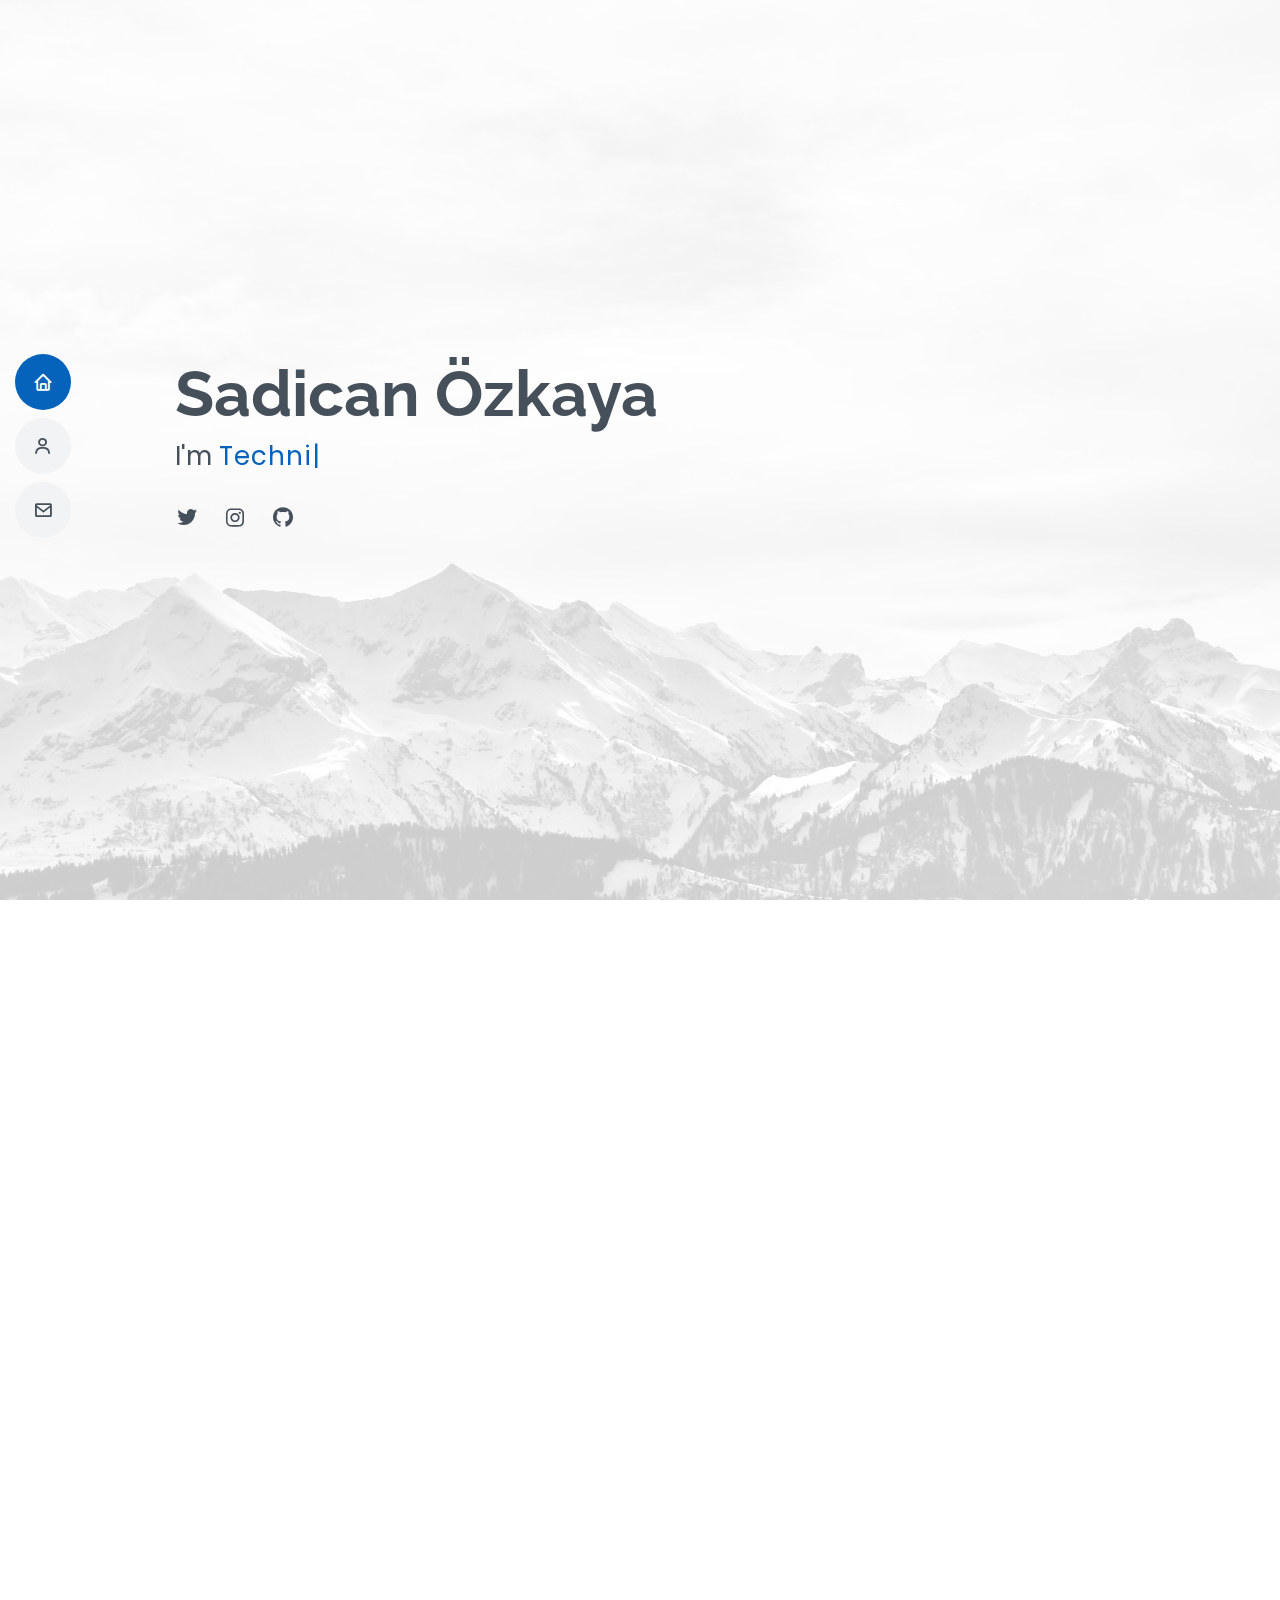
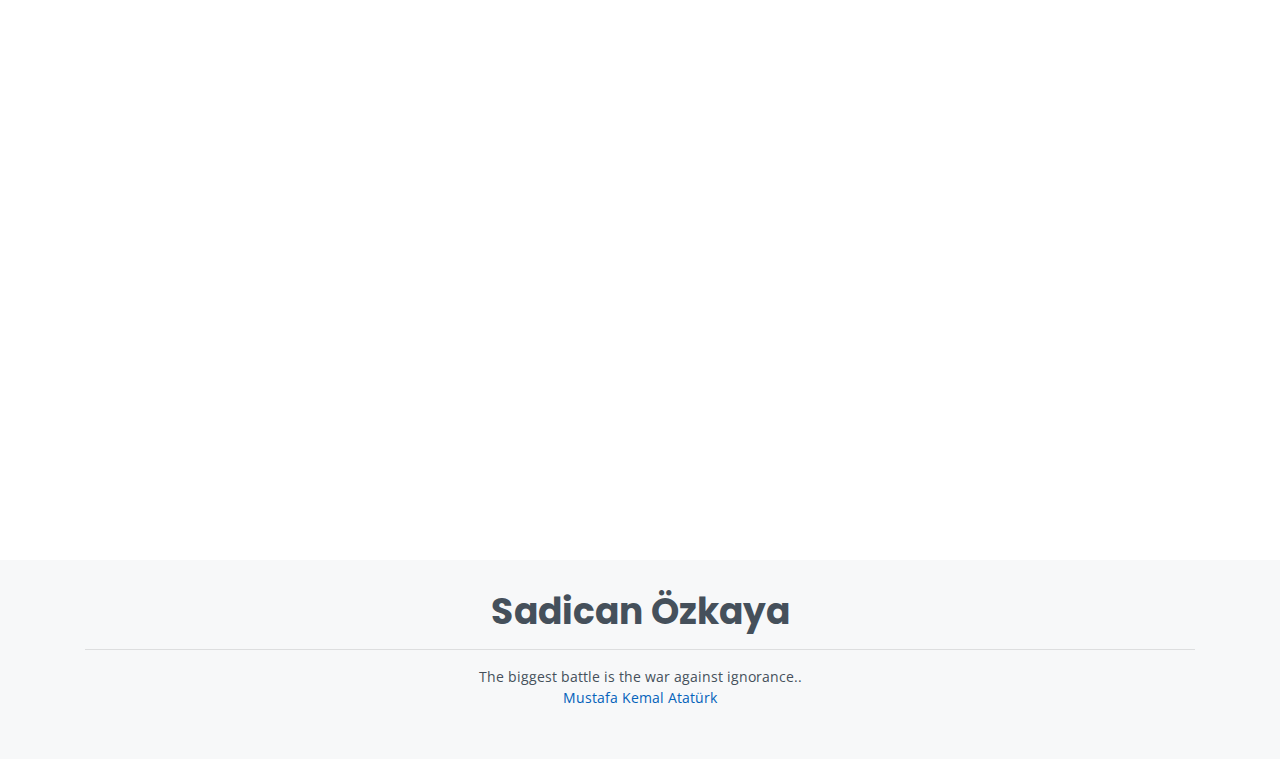
<file: httpdocs/index.html>
<!DOCTYPE html>
<html lang="en">



<head>
  <meta charset="utf-8">
  <meta content="width=device-width, initial-scale=1.0" name="viewport">
	<iconify-icon icon="mdi:money" style="color: #412;"></iconify-icon>

  <title>Sadican Özkaya - Technical Specialist</title>
  <meta content="Sadican Özkaya" name="descriptison">
  <meta content="Sadican Özkaya , Sadican Ozkaya , Sado , FivemTurk Sado" name="keywords">

  <!-- FAVICONLAR -->
  <link href="https://www.flaticon.com/svg/static/icons/svg/3578/3578778.svg" rel="icon">
  <link href="https://www.flaticon.com/svg/static/icons/svg/3578/3578778.svg" rel="apple-touch-icon">

  <!-- GOOGLE FONTLARI -->
  <link href="https://fonts.googleapis.com/css?family=Open+Sans:300,300i,400,400i,600,600i,700,700i|Raleway:300,300i,400,400i,500,500i,600,600i,700,700i|Poppins:300,300i,400,400i,500,500i,600,600i,700,700i" rel="stylesheet">

  <!-- VENDOR CSS DOSYALARI -->
  <link href="assets/vendor/bootstrap/css/bootstrap.min.css" rel="stylesheet">
  <link href="assets/vendor/icofont/icofont.min.css" rel="stylesheet">
  <link href="assets/vendor/boxicons/css/boxicons.min.css" rel="stylesheet">
  <link href="assets/vendor/venobox/venobox.css" rel="stylesheet">
  <link href="assets/vendor/owl.carousel/assets/owl.carousel.min.css" rel="stylesheet">
  <link href="assets/vendor/aos/aos.css" rel="stylesheet">

  <!-- CSS DOSYALARI -->
  <link href="assets/css/style.css" rel="stylesheet">
</head>

<body>

  <!-- ======= MOBIL NAV BUTONU ======= -->
  <button type="button" class="mobile-nav-toggle d-xl-none"><i class="icofont-navigation-menu"></i></button>

  <!-- ======= Header ======= -->
  <header id="header" class="d-flex flex-column justify-content-center">

    <nav class="nav-menu">
		
      <ul>
        <li class="active"><a href="#hero"><i class="bx bx-home"></i> <span>Home</span></a></li>
        <li><a href="#about"><i class="bx bx-user"></i> <span>About</span></a></li>
		 <!-- <li><a href="https://sadicanozkaya.com.tr/pay.html"><i class='bx bxs-bank'></i> <span>Banks</span></a></li> -->
        <li><a href="#contact"><i class="bx bx-envelope"></i> <span>Contact</span></a></li>
		  
      </ul>
    </nav><!-- .nav-menu -->

  </header><!-- End Header -->

  <!-- ======= Hero Section ======= -->
  <section id="hero" class="d-flex flex-column justify-content-center">
    <div class="container" data-aos="zoom-in" data-aos-delay="100">
      <h1>Sadican Özkaya</h1>
      <p>I'm <span class="typed" data-typed-items="Technical Specialist, FivemTurk.com Manager"></span></p>
      <div class="social-links">
		<a href="https://twitter.com/sadobasiyor" class="twitter"><i class="bx bxl-twitter"></i></a>
        <a href="https://instagram.com/ssadican" class="instagram"><i class="bx bxl-instagram"></i></a>
		  <!-- <a href="https://api.whatsapp.com/send/?phone= &amp;text&amp;app_absent=0" class="whatsapp"><i class="bx bxl-whatsapp"></i></a>-->
        <a href="https://github.com/sadicode" class="github"><i class="bx bxl-github"></i></a>
     
       
       
      </div>
    </div>
  </section><!-- End Hero -->

  <main id="main">

    <!-- ======= About Section ======= -->
    <section id="about" class="about">
      <div class="container" data-aos="fade-up">

        <div class="section-title">
          <h2>About</h2>
          <p>I'm Sadican Özkaya , I was interested in technology, computer and cyber environment since I was a child. I am currently working as technical Specialist and customer service at DataFex company.<br> <br> I am the Administrator of all Turk Forums</p>
			  <br>
			  <br>
			  <br>
			
			
						<h9>As Datafex, we provide highly protected servers and hosting services</h9>
			  <br>
					<h10>Server and data center solutions</h10>

          <br>
				  <br>
				  <br>
				  <br>
				  <br>
				  <br>
				
          
          <h3>Our forum addresses</h3>
			
		
			<p><a href="https://fivemturk.com" target="_blank"> FivemTurk.com </a> </p>
          <p><a href="https://redmturk.com" target="_blank"> RedmTurk.com </a> </p>
			<p><a href="https://6mturk.com" target="_blank"> 6mTurk.com (the project coming soon) </a> </p>
			<p><a href="https://mtasampturk.com" target="_blank"> MtaSampTurk.com (the project was closed) </a> </p>
         
      
        </div>

        <div class="row">
          <div class="col-lg-4">
            <img src="assets/img/profile-img.jpg" class="img-fluid" alt="">
          </div>
          <div class="col-lg-8 pt-4 pt-lg-0 content">
            <h3>Technical Specialist &amp; Customer Services</h3>

            
            <div class="row">
              <div class="col-lg-6">
                <ul>
                  <li><i class="icofont-rounded-right"></i> <strong>Website :</strong> <a href="https://datafex.com.tr" target="_blank"> datafex.com.tr </a></li>
                  <li><i class="icofont-rounded-right"></i> <strong>Phone :</strong> 0850 840 12 30</li>
                 <!-- <li><i class="icofont-rounded-right"></i> <strong>Country :</strong> TR </li> -->
                </ul>
              </div>
              <div class="col-lg-6">
                <ul>
                  <li><i class="icofont-rounded-right"></i> <strong>Instagram :</strong><a href="https://www.instagram.com/datafex/" target="_blank"> @datafex </a> </li>
                  <li><i class="icofont-rounded-right"></i> <strong>Email :</strong><a href="mailto:sadi@datafex.com.tr "> sadi@datafex.com.tr</a></li>
                 <!-- <li><i class="icofont-rounded-right"></i> <strong>Office :</strong> Home Office</li>-->
                </ul>
              </div>
            </div>
          </div>
        </div>

      </div>
    </section><!-- End About Section -->

    <!-- ======= Facts Section ======= -->
      <!--<section id="facts" class="facts"> End Facts Section -->
      <!--<div class="container" data-aos="fade-up">

        <div class="section-title">
          <h2>Facts</h2>
          <p>What matters to me is how satisfied my customer is with me. I always try to provide the best service. The list below is the services i have done so far.</p>
        </div>

        <div class="row">

          <div class="col-lg-3 col-md-6">
            <div class="count-box">
              <i class="icofont-simple-smile"></i>
              <span data-toggle="counter-up">528</span>
              <p>Happy Customers</p>
            </div>
          </div>

          <div class="col-lg-3 col-md-6 mt-5 mt-md-0">
            <div class="count-box">
              <i class="icofont-bars"></i>
              <span data-toggle="counter-up">1147</span>
              <p>Completed Service</p>
            </div>
          </div>

          <div class="col-lg-3 col-md-6 mt-5 mt-lg-0">
            <div class="count-box">
              <i class="icofont-clock-time"></i>
              <span data-toggle="counter-up">2450</span>
              <p>Hours Of Support</p>
            </div>
          </div>

          <div class="col-lg-3 col-md-6 mt-5 mt-lg-0">
            <div class="count-box">
              <i class="icofont-web"></i>
              <span data-toggle="counter-up">23</span>
              <p>Created Website</p>
            </div>
          </div>

        </div>

      </div>
    </section> End Facts Section -->

    
  

    <!-- ======= Portfolio Section
    <section id="portfolio" class="portfolio section-bg">
      <div class="container" data-aos="fade-up">

        <div class="section-title">
          <h2>Portfolio</h2>
          <p>I had a great interest in the digital world since my childhood. Ever since I accessed the Internet, I have always tried to improve myself in this great world and have turned this experience into a business to benefit people.</p>
        </div>

        <div class="row">
          <div class="col-lg-12 d-flex justify-content-center" data-aos="fade-up" data-aos-delay="100">
            <ul id="portfolio-flters">

            </ul>
          </div>
        </div>

        <div class="row portfolio-container" data-aos="fade-up" data-aos-delay="200">

          <div class="col-lg-4 col-md-6 portfolio-item filter-app">
            <div class="portfolio-wrap">
              <img src="assets/img/portfolio/portfolio-1.jpg" class="img-fluid" alt="">
              <div class="portfolio-info">
                <h4>Instagram</h4>
        
                <div class="portfolio-links">
                  <a href="assets/img/portfolio/portfolio-1.jpg" data-gall="portfolioGallery" class="venobox" title="App 1"><i class="bx bx-plus"></i></a>
                  <a href="portfolio-details.html" data-gall="portfolioDetailsGallery" data-vbtype="iframe" class="venobox" title="Portfolio Details"><i class="bx bx-link"></i></a>
                </div>
              </div>
            </div>
          </div>


          <div class="col-lg-4 col-md-6 portfolio-item filter-app">
            <div class="portfolio-wrap">
              <img src="assets/img/portfolio/portfolio-1.jpg" class="img-fluid" alt="">
              <div class="portfolio-info">
                <h4>Instagram</h4>
   
                <div class="portfolio-links">
                  <a href="assets/img/portfolio/portfolio-1.jpg" data-gall="portfolioGallery" class="venobox" title="App 2"><i class="bx bx-plus"></i></a>
                  <a href="portfolio-details.html" data-gall="portfolioDetailsGallery" data-vbtype="iframe" class="venobox" title="Portfolio Details"><i class="bx bx-link"></i></a>
                </div>
              </div>
            </div>
          </div>

          <div class="col-lg-4 col-md-6 portfolio-item filter-card">
            <div class="portfolio-wrap">
              <img src="assets/img/portfolio/portfolio-1.jpg" class="img-fluid" alt="">
              <div class="portfolio-info">
                <h4>Instagram</h4>
      
                <div class="portfolio-links">
                  <a href="assets/img/portfolio/portfolio-1.jpg" data-gall="portfolioGallery" class="venobox" title="Card 2"><i class="bx bx-plus"></i></a>
                  <a href="portfolio-details.html" data-gall="portfolioDetailsGallery" data-vbtype="iframe" class="venobox" title="Portfolio Details"><i class="bx bx-link"></i></a>
                </div>
              </div>
            </div>
          </div>

      </div>
    </section>======= -->

   

    <!-- ======= Testimonials Section
    <section id="testimonials" class="testimonials section-bg">
      <div class="container" data-aos="fade-up">

        <div class="section-title">
          <h2>Testimonials</h2>
        </div>

        <div class="owl-carousel testimonials-carousel" data-aos="zoom-in" data-aos-delay="100">

          <div class="testimonial-item">
            <img src="assets/img/testimonials/testimonials-1.jpg" class="testimonial-img" alt="">
            <h3>Rupert Gregory</h3>
            <h4>Photographer</h4>
            <p>
              <i class="bx bxs-quote-alt-left quote-icon-left"></i>
              It recovered my stolen Instagram account in eight hours, which is amazing !
              <i class="bx bxs-quote-alt-right quote-icon-right"></i>
            </p>
          </div>

          <div class="testimonial-item">
            <img src="assets/img/testimonials/testimonials-2.jpg" class="testimonial-img" alt="">
            <h3>Sara Watson</h3>
            <h4>Amazon Seller</h4>
            <p>
              <i class="bx bxs-quote-alt-left quote-icon-left"></i>
              We needed own website to sell our products outside of Amazon. Thank you for providing this service.
              <i class="bx bxs-quote-alt-right quote-icon-right"></i>
            </p>
          </div>

          <div class="testimonial-item">
            <img src="assets/img/testimonials/testimonials-3.jpg" class="testimonial-img" alt="">
            <h3>Zoe Williams</h3>
            <h4>Store Owner</h4>
            <p>
              <i class="bx bxs-quote-alt-left quote-icon-left"></i>
              Due to some mistakes, we were unable to post ads on Instagram and this was affecting our business badly. Berkan solved this problem within minutes.
              <i class="bx bxs-quote-alt-right quote-icon-right"></i>
            </p>
          </div>

          <div class="testimonial-item">
            <img src="assets/img/testimonials/testimonials-4.jpg" class="testimonial-img" alt="">
            <h3>Matt Brandon</h3>
            <h4>Freelancer</h4>
            <p>
              <i class="bx bxs-quote-alt-left quote-icon-left"></i>
              He reactivated my closed Instagram account within minutes and I couldn't believe my eyes.
              <i class="bx bxs-quote-alt-right quote-icon-right"></i>
            </p>
          </div>

          <div class="testimonial-item">
            <img src="assets/img/testimonials/testimonials-5.jpg" class="testimonial-img" alt="">
            <h3>John Larson</h3>
            <h4>Entrepreneur</h4>
            <p>
              <i class="bx bxs-quote-alt-left quote-icon-left"></i>
              He remove the defamation youtube video about me within hours.
              <i class="bx bxs-quote-alt-right quote-icon-right"></i>
            </p>
          </div>

        </div>

      </div>
    </section>======= -->

    <!-- ======= Contact Section ======= -->
    <section id="contact" class="contact">
      <div class="container" data-aos="fade-up">

        <div class="section-title">
          <h2>Contact</h2>
			<h7>Contact me if you need our services</h7>
			<p><br>

			
			

        </div>

      

              <div class="email">
                <i class="icofont-envelope"></i>
                <h4>Email</h4>
               <a href="mailto:sadobusinezz@gmail.com "> sadobusinezz@gmail.com</a>
              </div>

          

            </div>

          </div>

          <div class="col-lg-8 mt-5 mt-lg-0">
            <!-- <form action="forms/contact2.php" method="post" role="form" class="php-email-form"> 
          <form role="form" class="php-email-form">
              <div class="form-row">
                <div class="col-md-6 form-group">
                  <input type="text" name="name" class="form-control" id="name" placeholder="Your Name" data-rule="minlen:4" data-msg="Please enter at least 4 chars" />
                  <div class="validate"></div>
                </div>
                <div class="col-md-6 form-group">
                  <input type="email" class="form-control" name="email" id="email" placeholder="Your Email" data-rule="email" data-msg="Please enter a valid email" />
                  <div class="validate"></div>
                </div>
              </div>
              <div class="form-group">
                <input type="text" class="form-control" name="subject" id="subject" placeholder="Subject" data-rule="minlen:4" data-msg="Please enter at least 8 chars of subject" />
                <div class="validate"></div>
              </div>
              <div class="form-group">
                <textarea class="form-control" name="message" rows="5" data-rule="required" data-msg="Please write something for us" placeholder="Message"></textarea>
                <div class="validate"></div>
              </div>
              <div class="mb-3">
                <div class="loading">Loading</div>
                <div class="error-message"></div>
                <div class="sent-message">Your message has been sent. Thank you!</div>
              </div>
              <div class="text-center"><button type="submit">Send Message</button></div>
            </form>

          </div>

        </div>

      </div>
    </section><!-- End Contact Section -->

  </main><!-- End #main -->

  <!-- ======= Footer ======= -->
  <footer id="footer">
    <div class="container">
      <h3>Sadican Özkaya</h3>
      <hr>
      <h8>The biggest battle is the war against ignorance..<br><a href="https://en.wikipedia.org/wiki/Mustafa_Kemal_Atatürk"> Mustafa Kemal Atatürk</a></h8><br><br>
 
      </div>

      </div>
    </div>
  </footer>
  <!-- End Footer -->

  <a href="#" class="back-to-top"><i class="bx bx-up-arrow-alt"></i></a>
  <div id="preloader"></div>

  <!-- BENDOR JAVASCRIPT DOSYALARI-->
  <script src="assets/vendor/jquery/jquery.min.js"></script>
  <script src="assets/vendor/bootstrap/js/bootstrap.bundle.min.js"></script>
  <script src="assets/vendor/jquery.easing/jquery.easing.min.js"></script>
  <script src="assets/vendor/php-email-form/validate.js"></script>
  <script src="assets/vendor/waypoints/jquery.waypoints.min.js"></script>
  <script src="assets/vendor/counterup/counterup.min.js"></script>
  <script src="assets/vendor/isotope-layout/isotope.pkgd.min.js"></script>
  <script src="assets/vendor/venobox/venobox.min.js"></script>
  <script src="assets/vendor/owl.carousel/owl.carousel.min.js"></script>
  <script src="assets/vendor/typed.js/typed.min.js"></script>
  <script src="assets/vendor/aos/aos.js"></script>

  <!-- TEMPLATE JAVASCRIPT DOSYALARI -->
  <script src="assets/js/main.js"></script>

</body>


<!-- Mirrored from berkan.com/ by HTTrack Website Copier/3.x [XR&CO'2014], Tue, 29 Dec 2020 08:33:09 GMT -->
</html>
</file>
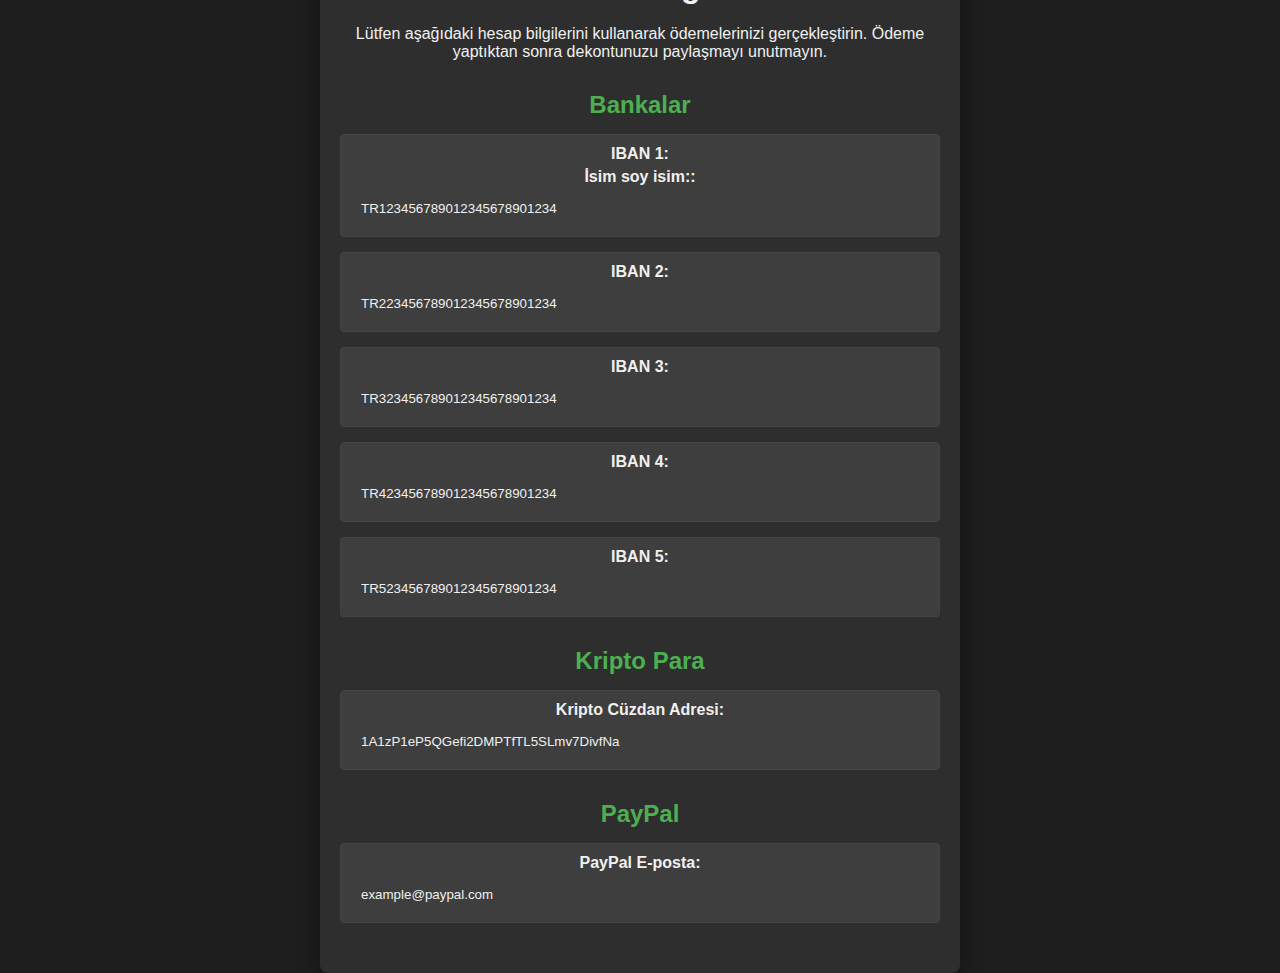
<file: httpdocs/odeme.html>
<!DOCTYPE html>
<html lang="tr">
<head>
    <meta charset="UTF-8">
    <meta name="viewport" content="width=device-width, initial-scale=1.0">
    <title>Ödeme Bilgileri</title>
    <link rel="stylesheet" href="odeme.css">
</head>
<body>
    <div class="container">
        <h1>Ödeme Bilgileri</h1>
        <div class="general-info">
            <p>Lütfen aşağıdaki hesap bilgilerini kullanarak ödemelerinizi gerçekleştirin. Ödeme yaptıktan sonra dekontunuzu paylaşmayı unutmayın.</p>
        </div>
        
        <div class="bank-section">
            <h2>Bankalar</h2>
            <div class="info-box" onclick="copyToClipboard('iban1')">
                <label for="iban1">IBAN 1:</label>
				<label for="iban1">İsim soy isim::</label>
                <input type="text" id="iban1" value="TR123456789012345678901234" readonly>
                <div class="tooltip" id="tooltip-iban1">Kopyalandı!</div>
            </div>
            <div class="info-box" onclick="copyToClipboard('iban2')">
                <label for="iban2">IBAN 2:</label>
                <input type="text" id="iban2" value="TR223456789012345678901234" readonly>
                <div class="tooltip" id="tooltip-iban2">Kopyalandı!</div>
            </div>
            <div class="info-box" onclick="copyToClipboard('iban3')">
                <label for="iban3">IBAN 3:</label>
                <input type="text" id="iban3" value="TR323456789012345678901234" readonly>
                <div class="tooltip" id="tooltip-iban3">Kopyalandı!</div>
            </div>
            <div class="info-box" onclick="copyToClipboard('iban4')">
                <label for="iban4">IBAN 4:</label>
                <input type="text" id="iban4" value="TR423456789012345678901234" readonly>
                <div class="tooltip" id="tooltip-iban4">Kopyalandı!</div>
            </div>
            <div class="info-box" onclick="copyToClipboard('iban5')">
                <label for="iban5">IBAN 5:</label>
                <input type="text" id="iban5" value="TR523456789012345678901234" readonly>
                <div class="tooltip" id="tooltip-iban5">Kopyalandı!</div>
            </div>
        </div>

        <div class="crypto-section">
            <h2>Kripto Para</h2>
            <div class="info-box" onclick="copyToClipboard('crypto')">
                <label for="crypto">Kripto Cüzdan Adresi:</label>
                <input type="text" id="crypto" value="1A1zP1eP5QGefi2DMPTfTL5SLmv7DivfNa" readonly>
                <div class="tooltip" id="tooltip-crypto">Kopyalandı!</div>
            </div>
        </div>

        <div class="paypal-section">
            <h2>PayPal</h2>
            <div class="info-box" onclick="copyToClipboard('paypal')">
                <label for="paypal">PayPal E-posta:</label>
                <input type="text" id="paypal" value="example@paypal.com" readonly>
                <div class="tooltip" id="tooltip-paypal">Kopyalandı!</div>
            </div>
        </div>
    </div>

    <script>
        function copyToClipboard(elementId) {
            var copyText = document.getElementById(elementId);
            copyText.select();
            copyText.setSelectionRange(0, 99999); /* Mobil cihazlar için */
            document.execCommand("copy");

            var tooltip = document.getElementById('tooltip-' + elementId);
            tooltip.style.visibility = 'visible';
            setTimeout(function() {
                tooltip.style.visibility = 'hidden';
            }, 2000);
        }
    </script>
</body>
</html>
</file>
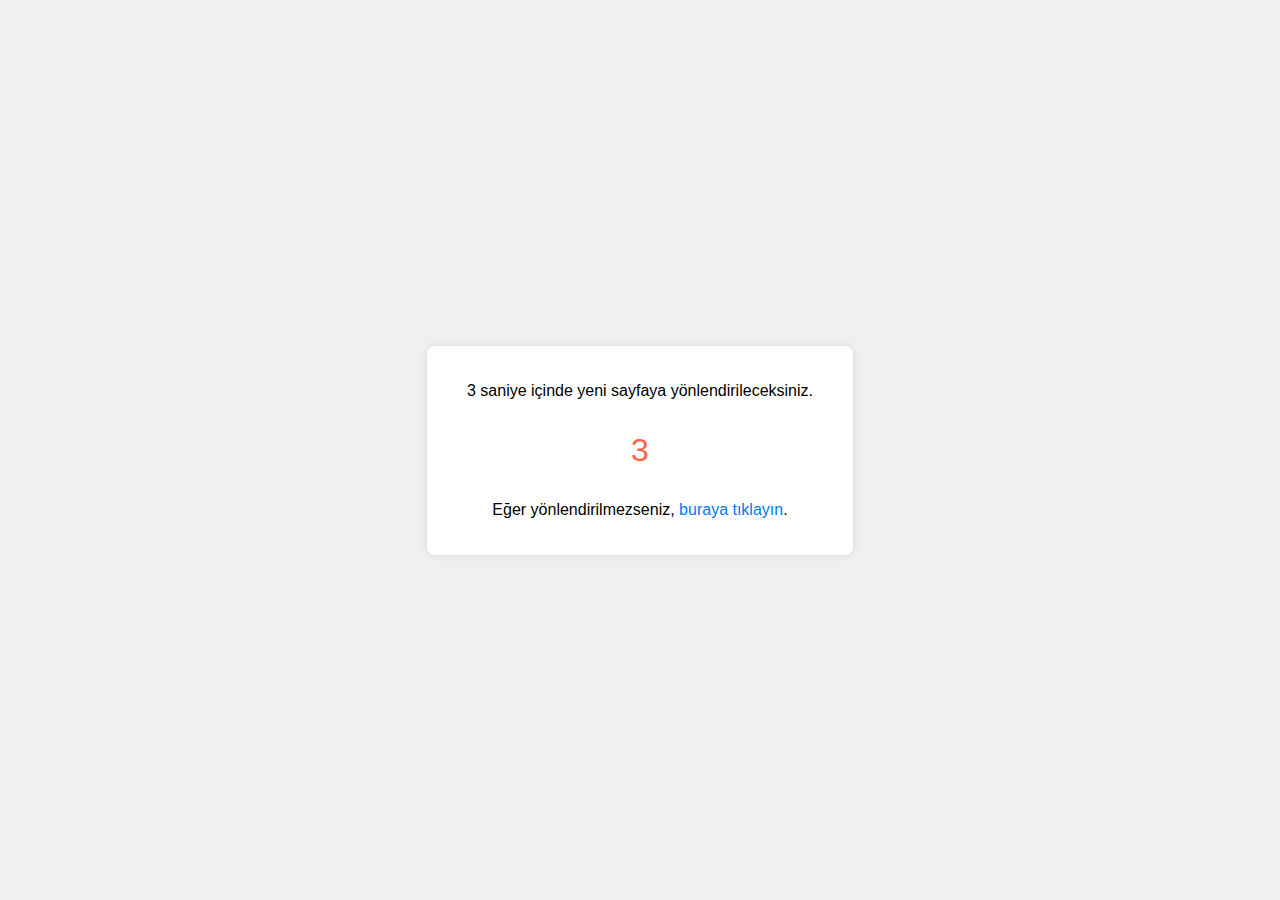
<file: httpdocs/pay.html>
<!DOCTYPE html>
<html lang="en">
<head>
    <meta charset="UTF-8">
    <title>Yönlendirme Sayfası</title>
    <style>
        body {
            display: flex;
            justify-content: center;
            align-items: center;
            height: 100vh;
            margin: 0;
            font-family: Arial, sans-serif;
            background-color: #f0f0f0;
        }
        .container {
            text-align: center;
            background: white;
            padding: 20px 40px;
            border-radius: 8px;
            box-shadow: 0 0 10px rgba(0, 0, 0, 0.1);
        }
        .countdown {
            font-size: 2em;
            color: #ff6347;
        }
        a {
            color: #007bff;
            text-decoration: none;
        }
        a:hover {
            text-decoration: underline;
        }
    </style>
    <script type="text/javascript">
        function isMobile() {
            return /Mobi|Android/i.test(navigator.userAgent);
        }

        function redirect() {
            var url = "https://pay.sadicanozkaya.com.tr";
            if (isMobile()) {
                // Mobil cihazlar için farklı bir URL'ye yönlendirme yapılabilir
                // url = "https://mobil-yeni-sayfa.com";
            }
            window.location.href = url;
        }

        function startCountdown(seconds) {
            var countdownElement = document.getElementById('countdown');
            var interval = setInterval(function() {
                seconds--;
                countdownElement.textContent = seconds;
                if (seconds <= 0) {
                    clearInterval(interval);
                    redirect();
                }
            }, 1000);
        }

        window.onload = function() {
            startCountdown(3); // 5 saniye geri sayım
        };
    </script>
</head>
<body>
    <div class="container">
        <p>3 saniye içinde yeni sayfaya yönlendirileceksiniz.</p>
        <p class="countdown" id="countdown">3</p>
        <p>Eğer yönlendirilmezseniz, <a href="https://pay.sadicanozkaya.com.tr">buraya tıklayın</a>.</p>
    </div>
</body>
</html>
</file>
<file: httpdocs/assets/vendor/venobox/venobox.css>
/* ------ venobox.css --------*/
.vbox-overlay *, .vbox-overlay *:before, .vbox-overlay *:after{
    -webkit-backface-visibility: hidden;
    -webkit-box-sizing:border-box;
    -moz-box-sizing:border-box;
    box-sizing:border-box;
}
.vbox-overlay * { 
    -webkit-backface-visibility: visible;
    backface-visibility: visible;
}
.vbox-overlay{
    display: -webkit-flex;
    display: flex;
    -webkit-flex-direction: column;
    flex-direction: column;
    -webkit-justify-content: center;
    justify-content: center;
    -webkit-align-items: center;
    align-items: center;
    position: fixed;
    left: 0;
    top: 0;
    bottom: 0;
    right: 0;
    z-index: 999999;
}

/* ----- navigation ----- */
.vbox-title{
    width: 100%;
    height: 40px;
    float: left;
    text-align: center;
    line-height: 28px;
    font-size: 12px;
    padding: 6px 50px;
    overflow: hidden;
    position: fixed;
    display: none;
    left: 0;
    z-index: 89;
}
.vbox-close{
    cursor: pointer;
    position: fixed;
    top: -1px;
    right: 0;
    width: 50px;
    height: 40px;
    padding: 6px;
    display: block;
    background-position:10px center;
    overflow: hidden;
    font-size: 24px;
    line-height: 1;
    text-align: center;
    z-index: 99;
}
.vbox-left{
    cursor: pointer;
    position: fixed;
    left: 0;
    height: 40px;
    overflow: hidden;
    line-height: 28px;
    font-size: 12px;
    z-index: 99;
    display: flex;
    align-items:center;
}
.vbox-num{
    display: inline-block;
    margin: 6px 0 6px 15px;
}
/* ----- Social share ----- */
.vbox-share{
    line-height: 28px;
    font-size: 12px;
    overflow: hidden;
    position: fixed;
    left: 0;
    z-index: 98;
    display: flex;
    align-items:center;
    justify-content: center;
    width: 100%;
    text-align: center;
}
.vbox-share svg{
    max-height: 28px;
    width: 28px;
    z-index: 10;
    margin-left: 12px;
    margin-top: 6px;
    margin-bottom: 6px;
    vertical-align: middle;
}


/* ----- navigation ARROWS ----- */
.vbox-next, .vbox-prev{
    position: fixed;
    top: 50%;
    margin-top: -15px;
    overflow: hidden;
    cursor: pointer;
    display: block;
    width: 45px;
    height: 45px;
    z-index: 99;
}
.vbox-next span, .vbox-prev span{
    position: relative;
    width: 20px;
    height: 20px;
    border: 2px solid transparent;
    border-top-color: #B6B6B6;
    border-right-color: #B6B6B6;
    text-indent: -100px;
    position: absolute;
    top: 8px;
    display: block;
}
.vbox-prev{
    left: 15px;
}
.vbox-next{
    right: 15px;
}
.vbox-prev span{
    left: 10px;
    -ms-transform: rotate(-135deg);
    -webkit-transform: rotate(-135deg);
    transform: rotate(-135deg);
}
.vbox-next span{
    -ms-transform: rotate(45deg);
    -webkit-transform: rotate(45deg);
    transform: rotate(45deg);
    right: 10px;
}
/* ------- inline window ------ */
.vbox-inline{
    width: 420px;
    height: 315px;
    height: 70vh;
    padding: 10px;
    background: #fff;
    margin: 0 auto;
    overflow: auto;
    text-align: left;
}
/* ------- Video & iFrames window ------ */
.venoframe{
    max-width: 100%;
    width: 100%;
    border: none;
    width: 100%;
    height: 260px;
    height: 70vh;
}
.venoframe.vbvid{
    height: 260px;
}
@media (min-width: 768px) {
    .venoframe, .vbox-inline{
        width: 90%;
        height: 360px;
        height: 70vh;
    }
    .venoframe.vbvid{
        width: 640px;
        height: 360px;
    }
}
@media (min-width: 992px) {
    .venoframe, .vbox-inline{
        max-width: 1200px;
        width: 80%;
        height: 540px;
        height: 70vh;
    }
    .venoframe.vbvid{
        width: 960px;
        height: 540px;
    }
}
/* 
Please do NOT edit this part! 
or at least read this note: http://i.imgur.com/7C0ws9e.gif
*/
.vbox-open{
    overflow: hidden;
}
.vbox-container{
    position: absolute;
    left: 0;
    right: 0;
    top: 0;
    bottom: 0;
    overflow-x: hidden;
    overflow-y: scroll;
    overflow-scrolling: touch;
    -webkit-overflow-scrolling: touch;
    z-index: 20;
    max-height: 100%;

}

.vbox-content{
    text-align: center;
    float: left;
    width: 100%;
    position: relative;
    overflow: hidden;
    padding: 20px 4%;
}
.vbox-container img{
    max-width: 100%;
    height: auto;
}
.vbox-figlio{
    box-shadow: 0 0 12px rgba(0,0,0,0.19), 0 6px 6px rgba(0,0,0,0.23);
    max-width: 100%;
    text-align: initial;
}
img.vbox-figlio{
    -webkit-user-select: none;
-khtml-user-select: none;
-moz-user-select: none;
-o-user-select: none;
user-select: none;
}
.vbox-content.swipe-left{
    margin-left: -200px !important;
}
.vbox-content.swipe-right{
    margin-left: 200px !important;
}
.vbox-animated{
    webkit-transition: margin 300ms ease-out;
    transition: margin 300ms ease-out;
}

/* ---------- preloader ----------
 * SPINKIT 
 * http://tobiasahlin.com/spinkit/
-------------------------------- */
.sk-double-bounce,.sk-rotating-plane{width:40px;height:40px;margin:40px auto}.sk-rotating-plane{background-color:#333;-webkit-animation:sk-rotatePlane 1.2s infinite ease-in-out;animation:sk-rotatePlane 1.2s infinite ease-in-out}@-webkit-keyframes sk-rotatePlane{0%{-webkit-transform:perspective(120px) rotateX(0) rotateY(0);transform:perspective(120px) rotateX(0) rotateY(0)}50%{-webkit-transform:perspective(120px) rotateX(-180.1deg) rotateY(0);transform:perspective(120px) rotateX(-180.1deg) rotateY(0)}100%{-webkit-transform:perspective(120px) rotateX(-180deg) rotateY(-179.9deg);transform:perspective(120px) rotateX(-180deg) rotateY(-179.9deg)}}@keyframes sk-rotatePlane{0%{-webkit-transform:perspective(120px) rotateX(0) rotateY(0);transform:perspective(120px) rotateX(0) rotateY(0)}50%{-webkit-transform:perspective(120px) rotateX(-180.1deg) rotateY(0);transform:perspective(120px) rotateX(-180.1deg) rotateY(0)}100%{-webkit-transform:perspective(120px) rotateX(-180deg) rotateY(-179.9deg);transform:perspective(120px) rotateX(-180deg) rotateY(-179.9deg)}}.sk-double-bounce{position:relative}.sk-double-bounce .sk-child{width:100%;height:100%;border-radius:50%;background-color:#333;opacity:.6;position:absolute;top:0;left:0;-webkit-animation:sk-doubleBounce 2s infinite ease-in-out;animation:sk-doubleBounce 2s infinite ease-in-out}.sk-chasing-dots .sk-child,.sk-spinner-pulse,.sk-three-bounce .sk-child{background-color:#333;border-radius:100%}.sk-double-bounce .sk-double-bounce2{-webkit-animation-delay:-1s;animation-delay:-1s}@-webkit-keyframes sk-doubleBounce{0%,100%{-webkit-transform:scale(0);transform:scale(0)}50%{-webkit-transform:scale(1);transform:scale(1)}}@keyframes sk-doubleBounce{0%,100%{-webkit-transform:scale(0);transform:scale(0)}50%{-webkit-transform:scale(1);transform:scale(1)}}.sk-wave{margin:40px auto;width:50px;height:40px;text-align:center;font-size:10px}.sk-wave .sk-rect{background-color:#333;height:100%;width:6px;display:inline-block;-webkit-animation:sk-waveStretchDelay 1.2s infinite ease-in-out;animation:sk-waveStretchDelay 1.2s infinite ease-in-out}.sk-wave .sk-rect1{-webkit-animation-delay:-1.2s;animation-delay:-1.2s}.sk-wave .sk-rect2{-webkit-animation-delay:-1.1s;animation-delay:-1.1s}.sk-wave .sk-rect3{-webkit-animation-delay:-1s;animation-delay:-1s}.sk-wave .sk-rect4{-webkit-animation-delay:-.9s;animation-delay:-.9s}.sk-wave .sk-rect5{-webkit-animation-delay:-.8s;animation-delay:-.8s}@-webkit-keyframes sk-waveStretchDelay{0%,100%,40%{-webkit-transform:scaleY(.4);transform:scaleY(.4)}20%{-webkit-transform:scaleY(1);transform:scaleY(1)}}@keyframes sk-waveStretchDelay{0%,100%,40%{-webkit-transform:scaleY(.4);transform:scaleY(.4)}20%{-webkit-transform:scaleY(1);transform:scaleY(1)}}.sk-wandering-cubes{margin:40px auto;width:40px;height:40px;position:relative}.sk-wandering-cubes .sk-cube{background-color:#333;width:10px;height:10px;position:absolute;top:0;left:0;-webkit-animation:sk-wanderingCube 1.8s ease-in-out -1.8s infinite both;animation:sk-wanderingCube 1.8s ease-in-out -1.8s infinite both}.sk-chasing-dots,.sk-spinner-pulse{width:40px;height:40px;margin:40px auto}.sk-wandering-cubes .sk-cube2{-webkit-animation-delay:-.9s;animation-delay:-.9s}@-webkit-keyframes sk-wanderingCube{0%{-webkit-transform:rotate(0);transform:rotate(0)}25%{-webkit-transform:translateX(30px) rotate(-90deg) scale(.5);transform:translateX(30px) rotate(-90deg) scale(.5)}50%{-webkit-transform:translateX(30px) translateY(30px) rotate(-179deg);transform:translateX(30px) translateY(30px) rotate(-179deg)}50.1%{-webkit-transform:translateX(30px) translateY(30px) rotate(-180deg);transform:translateX(30px) translateY(30px) rotate(-180deg)}75%{-webkit-transform:translateX(0) translateY(30px) rotate(-270deg) scale(.5);transform:translateX(0) translateY(30px) rotate(-270deg) scale(.5)}100%{-webkit-transform:rotate(-360deg);transform:rotate(-360deg)}}@keyframes sk-wanderingCube{0%{-webkit-transform:rotate(0);transform:rotate(0)}25%{-webkit-transform:translateX(30px) rotate(-90deg) scale(.5);transform:translateX(30px) rotate(-90deg) scale(.5)}50%{-webkit-transform:translateX(30px) translateY(30px) rotate(-179deg);transform:translateX(30px) translateY(30px) rotate(-179deg)}50.1%{-webkit-transform:translateX(30px) translateY(30px) rotate(-180deg);transform:translateX(30px) translateY(30px) rotate(-180deg)}75%{-webkit-transform:translateX(0) translateY(30px) rotate(-270deg) scale(.5);transform:translateX(0) translateY(30px) rotate(-270deg) scale(.5)}100%{-webkit-transform:rotate(-360deg);transform:rotate(-360deg)}}.sk-spinner-pulse{-webkit-animation:sk-pulseScaleOut 1s infinite ease-in-out;animation:sk-pulseScaleOut 1s infinite ease-in-out}@-webkit-keyframes sk-pulseScaleOut{0%{-webkit-transform:scale(0);transform:scale(0)}100%{-webkit-transform:scale(1);transform:scale(1);opacity:0}}@keyframes sk-pulseScaleOut{0%{-webkit-transform:scale(0);transform:scale(0)}100%{-webkit-transform:scale(1);transform:scale(1);opacity:0}}.sk-chasing-dots{position:relative;text-align:center;-webkit-animation:sk-chasingDotsRotate 2s infinite linear;animation:sk-chasingDotsRotate 2s infinite linear}.sk-chasing-dots .sk-child{width:60%;height:60%;display:inline-block;position:absolute;top:0;-webkit-animation:sk-chasingDotsBounce 2s infinite ease-in-out;animation:sk-chasingDotsBounce 2s infinite ease-in-out}.sk-chasing-dots .sk-dot2{top:auto;bottom:0;-webkit-animation-delay:-1s;animation-delay:-1s}@-webkit-keyframes sk-chasingDotsRotate{100%{-webkit-transform:rotate(360deg);transform:rotate(360deg)}}@keyframes sk-chasingDotsRotate{100%{-webkit-transform:rotate(360deg);transform:rotate(360deg)}}@-webkit-keyframes sk-chasingDotsBounce{0%,100%{-webkit-transform:scale(0);transform:scale(0)}50%{-webkit-transform:scale(1);transform:scale(1)}}@keyframes sk-chasingDotsBounce{0%,100%{-webkit-transform:scale(0);transform:scale(0)}50%{-webkit-transform:scale(1);transform:scale(1)}}.sk-three-bounce{margin:40px auto;width:80px;text-align:center}.sk-three-bounce .sk-child{width:20px;height:20px;display:inline-block;-webkit-animation:sk-three-bounce 1.4s ease-in-out 0s infinite both;animation:sk-three-bounce 1.4s ease-in-out 0s infinite both}.sk-circle .sk-child:before,.sk-fading-circle .sk-circle:before{display:block;border-radius:100%;content:'';background-color:#333}.sk-three-bounce .sk-bounce1{-webkit-animation-delay:-.32s;animation-delay:-.32s}.sk-three-bounce .sk-bounce2{-webkit-animation-delay:-.16s;animation-delay:-.16s}@-webkit-keyframes sk-three-bounce{0%,100%,80%{-webkit-transform:scale(0);transform:scale(0)}40%{-webkit-transform:scale(1);transform:scale(1)}}@keyframes sk-three-bounce{0%,100%,80%{-webkit-transform:scale(0);transform:scale(0)}40%{-webkit-transform:scale(1);transform:scale(1)}}.sk-circle{margin:40px auto;width:40px;height:40px;position:relative}.sk-circle .sk-child{width:100%;height:100%;position:absolute;left:0;top:0}.sk-circle .sk-child:before{margin:0 auto;width:15%;height:15%;-webkit-animation:sk-circleBounceDelay 1.2s infinite ease-in-out both;animation:sk-circleBounceDelay 1.2s infinite ease-in-out both}.sk-circle .sk-circle2{-webkit-transform:rotate(30deg);-ms-transform:rotate(30deg);transform:rotate(30deg)}.sk-circle .sk-circle3{-webkit-transform:rotate(60deg);-ms-transform:rotate(60deg);transform:rotate(60deg)}.sk-circle .sk-circle4{-webkit-transform:rotate(90deg);-ms-transform:rotate(90deg);transform:rotate(90deg)}.sk-circle .sk-circle5{-webkit-transform:rotate(120deg);-ms-transform:rotate(120deg);transform:rotate(120deg)}.sk-circle .sk-circle6{-webkit-transform:rotate(150deg);-ms-transform:rotate(150deg);transform:rotate(150deg)}.sk-circle .sk-circle7{-webkit-transform:rotate(180deg);-ms-transform:rotate(180deg);transform:rotate(180deg)}.sk-circle .sk-circle8{-webkit-transform:rotate(210deg);-ms-transform:rotate(210deg);transform:rotate(210deg)}.sk-circle .sk-circle9{-webkit-transform:rotate(240deg);-ms-transform:rotate(240deg);transform:rotate(240deg)}.sk-circle .sk-circle10{-webkit-transform:rotate(270deg);-ms-transform:rotate(270deg);transform:rotate(270deg)}.sk-circle .sk-circle11{-webkit-transform:rotate(300deg);-ms-transform:rotate(300deg);transform:rotate(300deg)}.sk-circle .sk-circle12{-webkit-transform:rotate(330deg);-ms-transform:rotate(330deg);transform:rotate(330deg)}.sk-circle .sk-circle2:before{-webkit-animation-delay:-1.1s;animation-delay:-1.1s}.sk-circle .sk-circle3:before{-webkit-animation-delay:-1s;animation-delay:-1s}.sk-circle .sk-circle4:before{-webkit-animation-delay:-.9s;animation-delay:-.9s}.sk-circle .sk-circle5:before{-webkit-animation-delay:-.8s;animation-delay:-.8s}.sk-circle .sk-circle6:before{-webkit-animation-delay:-.7s;animation-delay:-.7s}.sk-circle .sk-circle7:before{-webkit-animation-delay:-.6s;animation-delay:-.6s}.sk-circle .sk-circle8:before{-webkit-animation-delay:-.5s;animation-delay:-.5s}.sk-circle .sk-circle9:before{-webkit-animation-delay:-.4s;animation-delay:-.4s}.sk-circle .sk-circle10:before{-webkit-animation-delay:-.3s;animation-delay:-.3s}.sk-circle .sk-circle11:before{-webkit-animation-delay:-.2s;animation-delay:-.2s}.sk-circle .sk-circle12:before{-webkit-animation-delay:-.1s;animation-delay:-.1s}@-webkit-keyframes sk-circleBounceDelay{0%,100%,80%{-webkit-transform:scale(0);transform:scale(0)}40%{-webkit-transform:scale(1);transform:scale(1)}}@keyframes sk-circleBounceDelay{0%,100%,80%{-webkit-transform:scale(0);transform:scale(0)}40%{-webkit-transform:scale(1);transform:scale(1)}}.sk-cube-grid{width:40px;height:40px;margin:40px auto}.sk-cube-grid .sk-cube{width:33.33%;height:33.33%;background-color:#333;float:left;-webkit-animation:sk-cubeGridScaleDelay 1.3s infinite ease-in-out;animation:sk-cubeGridScaleDelay 1.3s infinite ease-in-out}.sk-cube-grid .sk-cube1{-webkit-animation-delay:.2s;animation-delay:.2s}.sk-cube-grid .sk-cube2{-webkit-animation-delay:.3s;animation-delay:.3s}.sk-cube-grid .sk-cube3{-webkit-animation-delay:.4s;animation-delay:.4s}.sk-cube-grid .sk-cube4{-webkit-animation-delay:.1s;animation-delay:.1s}.sk-cube-grid .sk-cube5{-webkit-animation-delay:.2s;animation-delay:.2s}.sk-cube-grid .sk-cube6{-webkit-animation-delay:.3s;animation-delay:.3s}.sk-cube-grid .sk-cube7{-webkit-animation-delay:0ms;animation-delay:0ms}.sk-cube-grid .sk-cube8{-webkit-animation-delay:.1s;animation-delay:.1s}.sk-cube-grid .sk-cube9{-webkit-animation-delay:.2s;animation-delay:.2s}@-webkit-keyframes sk-cubeGridScaleDelay{0%,100%,70%{-webkit-transform:scale3D(1,1,1);transform:scale3D(1,1,1)}35%{-webkit-transform:scale3D(0,0,1);transform:scale3D(0,0,1)}}@keyframes sk-cubeGridScaleDelay{0%,100%,70%{-webkit-transform:scale3D(1,1,1);transform:scale3D(1,1,1)}35%{-webkit-transform:scale3D(0,0,1);transform:scale3D(0,0,1)}}.sk-fading-circle{margin:40px auto;width:40px;height:40px;position:relative}.sk-fading-circle .sk-circle{width:100%;height:100%;position:absolute;left:0;top:0}.sk-fading-circle .sk-circle:before{margin:0 auto;width:15%;height:15%;-webkit-animation:sk-circleFadeDelay 1.2s infinite ease-in-out both;animation:sk-circleFadeDelay 1.2s infinite ease-in-out both}.sk-fading-circle .sk-circle2{-webkit-transform:rotate(30deg);-ms-transform:rotate(30deg);transform:rotate(30deg)}.sk-fading-circle .sk-circle3{-webkit-transform:rotate(60deg);-ms-transform:rotate(60deg);transform:rotate(60deg)}.sk-fading-circle .sk-circle4{-webkit-transform:rotate(90deg);-ms-transform:rotate(90deg);transform:rotate(90deg)}.sk-fading-circle .sk-circle5{-webkit-transform:rotate(120deg);-ms-transform:rotate(120deg);transform:rotate(120deg)}.sk-fading-circle .sk-circle6{-webkit-transform:rotate(150deg);-ms-transform:rotate(150deg);transform:rotate(150deg)}.sk-fading-circle .sk-circle7{-webkit-transform:rotate(180deg);-ms-transform:rotate(180deg);transform:rotate(180deg)}.sk-fading-circle .sk-circle8{-webkit-transform:rotate(210deg);-ms-transform:rotate(210deg);transform:rotate(210deg)}.sk-fading-circle .sk-circle9{-webkit-transform:rotate(240deg);-ms-transform:rotate(240deg);transform:rotate(240deg)}.sk-fading-circle .sk-circle10{-webkit-transform:rotate(270deg);-ms-transform:rotate(270deg);transform:rotate(270deg)}.sk-fading-circle .sk-circle11{-webkit-transform:rotate(300deg);-ms-transform:rotate(300deg);transform:rotate(300deg)}.sk-fading-circle .sk-circle12{-webkit-transform:rotate(330deg);-ms-transform:rotate(330deg);transform:rotate(330deg)}.sk-fading-circle .sk-circle2:before{-webkit-animation-delay:-1.1s;animation-delay:-1.1s}.sk-fading-circle .sk-circle3:before{-webkit-animation-delay:-1s;animation-delay:-1s}.sk-fading-circle .sk-circle4:before{-webkit-animation-delay:-.9s;animation-delay:-.9s}.sk-fading-circle .sk-circle5:before{-webkit-animation-delay:-.8s;animation-delay:-.8s}.sk-fading-circle .sk-circle6:before{-webkit-animation-delay:-.7s;animation-delay:-.7s}.sk-fading-circle .sk-circle7:before{-webkit-animation-delay:-.6s;animation-delay:-.6s}.sk-fading-circle .sk-circle8:before{-webkit-animation-delay:-.5s;animation-delay:-.5s}.sk-fading-circle .sk-circle9:before{-webkit-animation-delay:-.4s;animation-delay:-.4s}.sk-fading-circle .sk-circle10:before{-webkit-animation-delay:-.3s;animation-delay:-.3s}.sk-fading-circle .sk-circle11:before{-webkit-animation-delay:-.2s;animation-delay:-.2s}.sk-fading-circle .sk-circle12:before{-webkit-animation-delay:-.1s;animation-delay:-.1s}@-webkit-keyframes sk-circleFadeDelay{0%,100%,39%{opacity:0}40%{opacity:1}}@keyframes sk-circleFadeDelay{0%,100%,39%{opacity:0}40%{opacity:1}}.sk-folding-cube{margin:40px auto;width:40px;height:40px;position:relative;-webkit-transform:rotateZ(45deg);transform:rotateZ(45deg)}.sk-folding-cube .sk-cube{float:left;width:50%;height:50%;position:relative;-webkit-transform:scale(1.1);-ms-transform:scale(1.1);transform:scale(1.1)}.sk-folding-cube .sk-cube:before{content:'';position:absolute;top:0;left:0;width:100%;height:100%;background-color:#333;-webkit-animation:sk-foldCubeAngle 2.4s infinite linear both;animation:sk-foldCubeAngle 2.4s infinite linear both;-webkit-transform-origin:100% 100%;-ms-transform-origin:100% 100%;transform-origin:100% 100%}.sk-folding-cube .sk-cube2{-webkit-transform:scale(1.1) rotateZ(90deg);transform:scale(1.1) rotateZ(90deg)}.sk-folding-cube .sk-cube3{-webkit-transform:scale(1.1) rotateZ(180deg);transform:scale(1.1) rotateZ(180deg)}.sk-folding-cube .sk-cube4{-webkit-transform:scale(1.1) rotateZ(270deg);transform:scale(1.1) rotateZ(270deg)}.sk-folding-cube .sk-cube2:before{-webkit-animation-delay:.3s;animation-delay:.3s}.sk-folding-cube .sk-cube3:before{-webkit-animation-delay:.6s;animation-delay:.6s}.sk-folding-cube .sk-cube4:before{-webkit-animation-delay:.9s;animation-delay:.9s}@-webkit-keyframes sk-foldCubeAngle{0%,10%{-webkit-transform:perspective(140px) rotateX(-180deg);transform:perspective(140px) rotateX(-180deg);opacity:0}25%,75%{-webkit-transform:perspective(140px) rotateX(0);transform:perspective(140px) rotateX(0);opacity:1}100%,90%{-webkit-transform:perspective(140px) rotateY(180deg);transform:perspective(140px) rotateY(180deg);opacity:0}}@keyframes sk-foldCubeAngle{0%,10%{-webkit-transform:perspective(140px) rotateX(-180deg);transform:perspective(140px) rotateX(-180deg);opacity:0}25%,75%{-webkit-transform:perspective(140px) rotateX(0);transform:perspective(140px) rotateX(0);opacity:1}100%,90%{-webkit-transform:perspective(140px) rotateY(180deg);transform:perspective(140px) rotateY(180deg);opacity:0}}
</file>
<file: httpdocs/odeme.css>
/* styles.css */
body {
    font-family: 'Arial', sans-serif;
    background-color: #1e1e1e;
    margin: 0;
    display: flex;
    justify-content: center;
    align-items: center;
    height: 100vh;
    color: #f0f0f0;
}

.container {
    background-color: #2e2e2e;
    padding: 20px;
    border-radius: 8px;
    box-shadow: 0 0 20px rgba(0, 0, 0, 0.5);
    text-align: center;
    width: 80%;
    max-width: 600px;
}

h1 {
    margin-bottom: 20px;
}

.general-info {
    margin-bottom: 30px;
}

.general-info p {
    font-size: 16px;
}

.bank-section, .crypto-section, .paypal-section {
    margin-bottom: 30px;
}

h2 {
    margin-bottom: 15px;
    color: #4caf50;
}

.info-box {
    margin-bottom: 15px;
    position: relative;
    cursor: pointer;
    padding: 10px;
    border: 1px solid #444;
    border-radius: 4px;
    background-color: #3e3e3e;
}

label {
    display: block;
    font-weight: bold;
    margin-bottom: 5px;
}

.bank-details {
    display: flex;
    align-items: center;
}

.bank-logo {
    width: 40px;
    height: 40px;
    margin-right: 10px;
}

input {
    width: calc(100% - 20px);
    padding: 10px;
    margin-right: 10px;
    border: none;
    border-radius: 4px;
    background-color: #3e3e3e;
    color: #f0f0f0;
    cursor: pointer;
    outline: none;
}

.tooltip {
    visibility: hidden;
    background-color: #333;
    color: #fff;
    text-align: center;
    border-radius: 4px;
    padding: 5px;
    position: absolute;
    z-index: 1;
    bottom: 125%;
    left: 50%;
    margin-left: -60px;
    opacity: 0.9;
}

.tooltip::after {
    content: "";
    position: absolute;
    top: 100%;
    left: 50%;
    margin-left: -5px;
    border-width: 5px;
    border-style: solid;
    border-color: #333 transparent transparent transparent;
}
</file>
<file: httpdocs/assets/css/style.css>
/**
* Template Name: MyResume - v2.1.0
* Template URL: https://bootstrapmade.com/free-html-bootstrap-template-my-resume/
* Author: BootstrapMade.com
* License: https://bootstrapmade.com/license/
*/

/*--------------------------------------------------------------
# General
--------------------------------------------------------------*/
body {
  font-family: "Open Sans", sans-serif;
  color: #272829;
}

a {
  color: #0563bb;
}

a:hover {
  color: #067ded;
  text-decoration: none;
}

h1, h2, h3, h4, h5, h6 {
  font-family: "Raleway", sans-serif;
}

/*--------------------------------------------------------------
# Back to top button
--------------------------------------------------------------*/
.back-to-top {
  position: fixed;
  display: none;
  width: 40px;
  height: 40px;
  border-radius: 50px;
  right: 15px;
  bottom: 15px;
  background: #0563bb;
  color: #fff;
  transition: display 0.5s ease-in-out;
  z-index: 99999;
}

.back-to-top i {
  font-size: 24px;
  position: absolute;
  top: 7px;
  left: 8px;
}

.back-to-top:hover {
  color: #fff;
  background: #0678e3;
  transition: background 0.2s ease-in-out;
}

/*--------------------------------------------------------------
# Preloader
--------------------------------------------------------------*/
#preloader {
  position: fixed;
  top: 0;
  left: 0;
  right: 0;
  bottom: 0;
  z-index: 9999;
  overflow: hidden;
  background: #fff;
}

#preloader:before {
  content: "";
  position: fixed;
  top: calc(50% - 30px);
  left: calc(50% - 30px);
  border: 6px solid #0563bb;
  border-top-color: #fff;
  border-bottom-color: #fff;
  border-radius: 50%;
  width: 60px;
  height: 60px;
  -webkit-animation: animate-preloader 1s linear infinite;
  animation: animate-preloader 1s linear infinite;
}

@-webkit-keyframes animate-preloader {
  0% {
    transform: rotate(0deg);
  }
  100% {
    transform: rotate(360deg);
  }
}

@keyframes animate-preloader {
  0% {
    transform: rotate(0deg);
  }
  100% {
    transform: rotate(360deg);
  }
}

/*--------------------------------------------------------------
# Disable aos animation delay on mobile devices
--------------------------------------------------------------*/
@media screen and (max-width: 768px) {
  [data-aos-delay] {
    transition-delay: 0 !important;
  }
}

/*--------------------------------------------------------------
# Header
--------------------------------------------------------------*/
#header {
  position: fixed;
  top: 0;
  left: 0;
  bottom: 0;
  z-index: 9997;
  transition: all 0.5s;
  padding: 15px;
  overflow-y: auto;
}

@media (max-width: 992px) {
  #header {
    width: 300px;
    background: #fff;
    border-right: 1px solid #e6e9ec;
    left: -300px;
  }
}

@media (min-width: 992px) {
  #main {
    margin-left: 100px;
  }
}

/*--------------------------------------------------------------
# Navigation Menu
--------------------------------------------------------------*/
/* Desktop Navigation */
.nav-menu * {
  margin: 0;
  padding: 0;
  list-style: none;
}

.nav-menu > ul > li {
  position: relative;
  white-space: nowrap;
}

.nav-menu a {
  display: flex;
  align-items: center;
  color: #45505b;
  padding: 10px 18px;
  margin-bottom: 8px;
  transition: 0.3s;
  font-size: 15px;
  border-radius: 50px;
  background: #f2f3f5;
  height: 56px;
  width: 100%;
  overflow: hidden;
  transition: 0.3s;
}

.nav-menu a i {
  font-size: 20px;
}

.nav-menu a span {
  padding: 0 5px 0 7px;
  color: #45505b;
}

@media (min-width: 992px) {
  .nav-menu a {
    width: 56px;
  }
  .nav-menu a span {
    display: none;
    color: #fff;
  }
}

.nav-menu a:hover, .nav-menu .active > a, .nav-menu li:hover > a {
  color: #fff;
  background: #0563bb;
}

.nav-menu a:hover span, .nav-menu .active > a span, .nav-menu li:hover > a span {
  color: #fff;
}

.nav-menu a:hover, .nav-menu li:hover > a {
  width: 100%;
  color: #fff;
}

.nav-menu a:hover span, .nav-menu li:hover > a span {
  display: block;
}

/* Mobile Navigation */
.mobile-nav-toggle {
  position: fixed;
  right: 15px;
  top: 15px;
  z-index: 9998;
  border: 0;
  background: none;
  font-size: 24px;
  transition: all 0.4s;
  outline: none !important;
  line-height: 1;
  cursor: pointer;
  text-align: right;
}

.mobile-nav-toggle i {
  color: #45505b;
}

.mobile-nav-active {
  overflow: hidden;
}

.mobile-nav-active #header {
  left: 0;
}

.mobile-nav-active .mobile-nav-toggle i {
  color: #0563bb;
}

/*--------------------------------------------------------------
# Hero Section
--------------------------------------------------------------*/
#hero {
  width: 100%;
  height: 100vh;
  background: url("../img/hero-bg.jpg") top right no-repeat;
  background-size: cover;
  position: relative;
}

@media (min-width: 992px) {
  #hero {
    padding-left: 160px;
  }
}

#hero:before {
  content: "";
  background: rgba(255, 255, 255, 0.8);
  position: absolute;
  bottom: 0;
  top: 0;
  left: 0;
  right: 0;
}

#hero h1 {
  margin: 0;
  font-size: 64px;
  font-weight: 700;
  line-height: 56px;
  color: #45505b;
}

#hero p {
  color: #45505b;
  margin: 15px 0 0 0;
  font-size: 26px;
  font-family: "Poppins", sans-serif;
}

#hero p span {
  color: #0563bb;
  letter-spacing: 1px;
}

#hero .social-links {
  margin-top: 30px;
}

#hero .social-links a {
  font-size: 24px;
  display: inline-block;
  color: #45505b;
  line-height: 1;
  margin-right: 20px;
  transition: 0.3s;
}

#hero .social-links a:hover {
  color: #0563bb;
}

@media (max-width: 992px) {
  #hero {
    text-align: center;
  }
  #hero h1 {
    font-size: 32px;
    line-height: 36px;
  }
  #hero p {
    margin-top: 10px;
    font-size: 20px;
    line-height: 24px;
  }
}

/*--------------------------------------------------------------
# Sections General
--------------------------------------------------------------*/
section {
  padding: 60px 0;
  overflow: hidden;
}

.section-title {
  text-align: center;
  padding-bottom: 30px;
}

.section-title h2 {
  font-size: 32px;
  font-weight: bold;
  text-transform: uppercase;
  margin-bottom: 20px;
  padding-bottom: 20px;
  position: relative;
  color: #45505b;
}

.section-title h2::before {
  content: '';
  position: absolute;
  display: block;
  width: 120px;
  height: 1px;
  background: #ddd;
  bottom: 1px;
  left: calc(50% - 60px);
}

.section-title h2::after {
  content: '';
  position: absolute;
  display: block;
  width: 40px;
  height: 3px;
  background: #0563bb;
  bottom: 0;
  left: calc(50% - 20px);
}

.section-title p {
  margin-bottom: 0;
}

/*--------------------------------------------------------------
# About
--------------------------------------------------------------*/
.about .content h3 {
  font-weight: 700;
  font-size: 26px;
  color: #728394;
}

.about .content ul {
  list-style: none;
  padding: 0;
}

.about .content ul li {
  padding-bottom: 10px;
}

.about .content ul i {
  font-size: 20px;
  padding-right: 2px;
  color: #0563bb;
}

.about .content p:last-child {
  margin-bottom: 0;
}

/*--------------------------------------------------------------
# Facts
--------------------------------------------------------------*/
.facts .count-box {
  padding: 30px 30px 25px 30px;
  margin-top: 30px;
  width: 100%;
  position: relative;
  text-align: center;
  background: #fff;
}

.facts .count-box i {
  position: absolute;
  top: -25px;
  left: 50%;
  transform: translateX(-50%);
  font-size: 24px;
  background: #0563bb;
  padding: 12px;
  color: #fff;
  border-radius: 50px;
}

.facts .count-box span {
  font-size: 36px;
  display: block;
  font-weight: 600;
  color: #011426;
}

.facts .count-box p {
  padding: 0;
  margin: 0;
  font-family: "Raleway", sans-serif;
  font-size: 14px;
}

/*--------------------------------------------------------------
# Akills
--------------------------------------------------------------*/
.skills .progress {
  height: 50px;
  display: block;
  background: none;
}

.skills .progress .skill {
  padding: 10px 0;
  margin: 0 0 6px 0;
  text-transform: uppercase;
  display: block;
  font-weight: 600;
  font-family: "Poppins", sans-serif;
  color: #45505b;
}

.skills .progress .skill .val {
  float: right;
  font-style: normal;
}

.skills .progress-bar-wrap {
  background: #f2f3f5;
}

.skills .progress-bar {
  width: 1px;
  height: 10px;
  transition: .9s;
  background-color: #0563bb;
}

/*--------------------------------------------------------------
# Resume
--------------------------------------------------------------*/
.resume .resume-title {
  font-size: 26px;
  font-weight: 700;
  margin-top: 20px;
  margin-bottom: 20px;
  color: #45505b;
}

.resume .resume-item {
  padding: 0 0 20px 20px;
  margin-top: -2px;
  border-left: 2px solid #0563bb;
  position: relative;
}

.resume .resume-item h4 {
  line-height: 18px;
  font-size: 18px;
  font-weight: 600;
  text-transform: uppercase;
  font-family: "Poppins", sans-serif;
  color: #0563bb;
  margin-bottom: 10px;
}

.resume .resume-item h5 {
  font-size: 16px;
  background: #f7f8f9;
  padding: 5px 15px;
  display: inline-block;
  font-weight: 600;
  margin-bottom: 10px;
}

.resume .resume-item ul {
  padding-left: 20px;
}

.resume .resume-item ul li {
  padding-bottom: 10px;
}

.resume .resume-item:last-child {
  padding-bottom: 0;
}

.resume .resume-item::before {
  content: "";
  position: absolute;
  width: 16px;
  height: 16px;
  border-radius: 50px;
  left: -9px;
  top: 0;
  background: #fff;
  border: 2px solid #0563bb;
}

/*--------------------------------------------------------------
# Portfolio
--------------------------------------------------------------*/
.portfolio .portfolio-item {
  margin-bottom: 30px;
}

.portfolio #portfolio-flters {
  padding: 0;
  margin: 0 auto 25px auto;
  list-style: none;
  text-align: center;
  background: #fff;
  border-radius: 50px;
  padding: 2px 15px;
}

.portfolio #portfolio-flters li {
  cursor: pointer;
  display: inline-block;
  padding: 10px 15px;
  font-size: 14px;
  font-weight: 600;
  line-height: 1;
  text-transform: uppercase;
  color: #272829;
  margin-bottom: 5px;
  transition: all 0.3s ease-in-out;
}

.portfolio #portfolio-flters li:hover, .portfolio #portfolio-flters li.filter-active {
  color: #0563bb;
}

.portfolio #portfolio-flters li:last-child {
  margin-right: 0;
}

.portfolio .portfolio-wrap {
  transition: 0.3s;
  position: relative;
  overflow: hidden;
  z-index: 1;
  background: rgba(69, 80, 91, 0.8);
}

.portfolio .portfolio-wrap::before {
  content: "";
  background: rgba(255, 255, 255, 0.7);
  position: absolute;
  left: 30px;
  right: 30px;
  top: 30px;
  bottom: 30px;
  transition: all ease-in-out 0.3s;
  z-index: 2;
  opacity: 0;
}

.portfolio .portfolio-wrap .portfolio-info {
  opacity: 0;
  position: absolute;
  top: 0;
  left: 0;
  right: 0;
  bottom: 0;
  text-align: center;
  z-index: 3;
  transition: all ease-in-out 0.3s;
  display: flex;
  flex-direction: column;
  justify-content: center;
  align-items: center;
}

.portfolio .portfolio-wrap .portfolio-info::before {
  display: block;
  content: "";
  width: 48px;
  height: 48px;
  position: absolute;
  top: 35px;
  left: 35px;
  border-top: 3px solid #d7dce1;
  border-left: 3px solid #d7dce1;
  transition: all 0.5s ease 0s;
  z-index: 9994;
}

.portfolio .portfolio-wrap .portfolio-info::after {
  display: block;
  content: "";
  width: 48px;
  height: 48px;
  position: absolute;
  bottom: 35px;
  right: 35px;
  border-bottom: 3px solid #d7dce1;
  border-right: 3px solid #d7dce1;
  transition: all 0.5s ease 0s;
  z-index: 9994;
}

.portfolio .portfolio-wrap .portfolio-info h4 {
  font-size: 20px;
  color: #45505b;
  font-weight: 600;
}

.portfolio .portfolio-wrap .portfolio-info p {
  color: #45505b;
  font-size: 14px;
  text-transform: uppercase;
  padding: 0;
  margin: 0;
}

.portfolio .portfolio-wrap .portfolio-links {
  text-align: center;
  z-index: 4;
}

.portfolio .portfolio-wrap .portfolio-links a {
  color: #45505b;
  margin: 0 2px;
  font-size: 28px;
  display: inline-block;
  transition: 0.3s;
}

.portfolio .portfolio-wrap .portfolio-links a:hover {
  color: #148af9;
}

.portfolio .portfolio-wrap:hover::before {
  top: 0;
  left: 0;
  right: 0;
  bottom: 0;
  opacity: 1;
}

.portfolio .portfolio-wrap:hover .portfolio-info {
  opacity: 1;
}

.portfolio .portfolio-wrap:hover .portfolio-info::before {
  top: 15px;
  left: 15px;
}

.portfolio .portfolio-wrap:hover .portfolio-info::after {
  bottom: 15px;
  right: 15px;
}

/*--------------------------------------------------------------
# Services
--------------------------------------------------------------*/
.services .icon-box {
  text-align: center;
  padding: 70px 20px 80px 20px;
  transition: all ease-in-out 0.3s;
  background: #fff;
  box-shadow: 0px 5px 90px 0px rgba(110, 123, 131, 0.05);
}

.services .icon-box .icon {
  margin: 0 auto;
  width: 100px;
  height: 100px;
  display: flex;
  align-items: center;
  justify-content: center;
  transition: ease-in-out 0.3s;
  position: relative;
}

.services .icon-box .icon i {
  font-size: 36px;
  transition: 0.5s;
  position: relative;
}

.services .icon-box .icon svg {
  position: absolute;
  top: 0;
  left: 0;
}

.services .icon-box .icon svg path {
  transition: 0.5s;
  fill: #f5f5f5;
}

.services .icon-box h4 {
  font-weight: 600;
  margin: 10px 0 15px 0;
  font-size: 22px;
}

.services .icon-box h4 a {
  color: #45505b;
  transition: ease-in-out 0.3s;
}

.services .icon-box p {
  line-height: 24px;
  font-size: 14px;
  margin-bottom: 0;
}

.services .icon-box:hover {
  border-color: #fff;
  box-shadow: 0px 0 35px 0 rgba(0, 0, 0, 0.08);
}

.services .iconbox-blue i {
  color: #47aeff;
}

.services .iconbox-blue:hover .icon i {
  color: #fff;
}

.services .iconbox-blue:hover .icon path {
  fill: #47aeff;
}

.services .iconbox-orange i {
  color: #ffa76e;
}

.services .iconbox-orange:hover .icon i {
  color: #fff;
}

.services .iconbox-orange:hover .icon path {
  fill: #ffa76e;
}

.services .iconbox-pink i {
  color: #e80368;
}

.services .iconbox-pink:hover .icon i {
  color: #fff;
}

.services .iconbox-pink:hover .icon path {
  fill: #e80368;
}

.services .iconbox-yellow i {
  color: #ffbb2c;
}

.services .iconbox-yellow:hover .icon i {
  color: #fff;
}

.services .iconbox-yellow:hover .icon path {
  fill: #ffbb2c;
}

.services .iconbox-red i {
  color: #ff5828;
}

.services .iconbox-red:hover .icon i {
  color: #fff;
}

.services .iconbox-red:hover .icon path {
  fill: #ff5828;
}

.services .iconbox-teal i {
  color: #11dbcf;
}

.services .iconbox-teal:hover .icon i {
  color: #fff;
}

.services .iconbox-teal:hover .icon path {
  fill: #11dbcf;
}

/*--------------------------------------------------------------
# Testimonials
--------------------------------------------------------------*/
.testimonials .section-header {
  margin-bottom: 40px;
}

.testimonials .testimonial-item {
  text-align: center;
}

.testimonials .testimonial-item .testimonial-img {
  width: 120px;
  border-radius: 50%;
  border: 4px solid #fff;
  margin: 0 auto;
}

.testimonials .testimonial-item h3 {
  font-size: 20px;
  font-weight: bold;
  margin: 10px 0 5px 0;
  color: #111;
}

.testimonials .testimonial-item h4 {
  font-size: 14px;
  color: #999;
  margin: 0 0 15px 0;
}

.testimonials .testimonial-item .quote-icon-left, .testimonials .testimonial-item .quote-icon-right {
  color: #90c8fc;
  font-size: 26px;
}

.testimonials .testimonial-item .quote-icon-left {
  display: inline-block;
  left: -5px;
  position: relative;
}

.testimonials .testimonial-item .quote-icon-right {
  display: inline-block;
  right: -5px;
  position: relative;
  top: 10px;
}

.testimonials .testimonial-item p {
  font-style: italic;
  margin: 0 auto 15px auto;
}

.testimonials .owl-nav, .testimonials .owl-dots {
  margin-top: 5px;
  text-align: center;
}

.testimonials .owl-dot {
  display: inline-block;
  margin: 0 5px;
  width: 12px;
  height: 12px;
  border-radius: 50%;
  background-color: #ddd !important;
}

.testimonials .owl-dot.active {
  background-color: #0563bb !important;
}

@media (min-width: 992px) {
  .testimonials .testimonial-item p {
    width: 80%;
  }
}

/*--------------------------------------------------------------
# Contact
--------------------------------------------------------------*/
.contact .info {
  width: 100%;
  background: #fff;
}

.contact .info i {
  font-size: 20px;
  color: #0563bb;
  float: left;
  width: 44px;
  height: 44px;
  background: #eef7ff;
  display: flex;
  justify-content: center;
  align-items: center;
  border-radius: 50px;
  transition: all 0.3s ease-in-out;
}

.contact .info h4 {
  padding: 0 0 0 60px;
  font-size: 22px;
  font-weight: 600;
  margin-bottom: 5px;
  color: #45505b;
}

.contact .info p {
  padding: 0 0 0 60px;
  margin-bottom: 0;
  font-size: 14px;
  color: #728394;
}

.contact .info .email, .contact .info .phone {
  margin-top: 40px;
}

.contact .info .email:hover i, .contact .info .address:hover i, .contact .info .phone:hover i {
  background: #0563bb;
  color: #fff;
}

.contact .php-email-form {
  width: 100%;
  background: #fff;
}

.contact .php-email-form .form-group {
  padding-bottom: 8px;
}

.contact .php-email-form .validate {
  display: none;
  color: red;
  margin: 0 0 15px 0;
  font-weight: 400;
  font-size: 13px;
}

.contact .php-email-form .error-message {
  display: none;
  color: #fff;
  background: #ed3c0d;
  text-align: left;
  padding: 15px;
  font-weight: 600;
}

.contact .php-email-form .error-message br + br {
  margin-top: 25px;
}

.contact .php-email-form .sent-message {
  display: none;
  color: #fff;
  background: #18d26e;
  text-align: center;
  padding: 15px;
  font-weight: 600;
}

.contact .php-email-form .loading {
  display: none;
  background: #fff;
  text-align: center;
  padding: 15px;
}

.contact .php-email-form .loading:before {
  content: "";
  display: inline-block;
  border-radius: 50%;
  width: 24px;
  height: 24px;
  margin: 0 10px -6px 0;
  border: 3px solid #18d26e;
  border-top-color: #eee;
  -webkit-animation: animate-loading 1s linear infinite;
  animation: animate-loading 1s linear infinite;
}

.contact .php-email-form input, .contact .php-email-form textarea {
  border-radius: 4px;
  box-shadow: none;
  font-size: 14px;
}

.contact .php-email-form input {
  height: 44px;
}

.contact .php-email-form textarea {
  padding: 10px 12px;
}

.contact .php-email-form button[type="submit"] {
  background: #0563bb;
  border: 0;
  padding: 10px 35px;
  color: #fff;
  transition: 0.4s;
  border-radius: 50px;
}

.contact .php-email-form button[type="submit"]:hover {
  background: #0678e3;
}

@-webkit-keyframes animate-loading {
  0% {
    transform: rotate(0deg);
  }
  100% {
    transform: rotate(360deg);
  }
}

@keyframes animate-loading {
  0% {
    transform: rotate(0deg);
  }
  100% {
    transform: rotate(360deg);
  }
}

/*--------------------------------------------------------------
# Portfolio Details
--------------------------------------------------------------*/
.portfolio-details {
  padding: 40px 0;
}

.portfolio-details .portfolio-title {
  font-size: 26px;
  font-weight: 700;
  margin-bottom: 20px;
}

.portfolio-details .portfolio-details-carousel .owl-nav, .portfolio-details .portfolio-details-carousel .owl-dots {
  margin-top: 5px;
  text-align: center;
}

.portfolio-details .portfolio-details-carousel .owl-dot {
  display: inline-block;
  margin: 0 5px;
  width: 12px;
  height: 12px;
  border-radius: 50%;
  background-color: #ddd !important;
}

.portfolio-details .portfolio-details-carousel .owl-dot.active {
  background-color: #0563bb !important;
}

.portfolio-details .portfolio-info {
  padding-top: 45px;
}

.portfolio-details .portfolio-info h3 {
  font-size: 22px;
  font-weight: 400;
  margin-bottom: 20px;
}

.portfolio-details .portfolio-info ul {
  list-style: none;
  padding: 0;
  font-size: 15px;
}

.portfolio-details .portfolio-info ul li + li {
  margin-top: 10px;
}

.portfolio-details .portfolio-info p {
  font-size: 15px;
  padding: 15px 0 0 0;
}

@media (max-width: 992px) {
  .portfolio-details .portfolio-info {
    padding-top: 20px;
  }
}

/*--------------------------------------------------------------
# Footer
--------------------------------------------------------------*/
#footer {
  background: #f7f8f9;
  color: #45505b;
  font-size: 14px;
  text-align: center;
  padding: 30px 0;
}

#footer h3 {
  font-size: 36px;
  font-weight: 700;
  position: relative;
  font-family: "Poppins", sans-serif;
  padding: 0;
  margin: 0 0 15px 0;
}

#footer p {
  font-size: 15;
  font-style: italic;
  padding: 0;
  margin: 0 0 40px 0;
}

#footer .social-links {
  margin: 0 0 40px 0;
}

#footer .social-links a {
  font-size: 18px;
  display: inline-block;
  background: #0563bb;
  color: #fff;
  line-height: 1;
  padding: 8px 0;
  margin-right: 4px;
  border-radius: 50%;
  text-align: center;
  width: 36px;
  height: 36px;
  transition: 0.3s;
}

#footer .social-links a:hover {
  background: #0678e3;
  color: #fff;
  text-decoration: none;
}

#footer .copyright {
  margin: 0 0 5px 0;
}

#footer .credits {
  font-size: 13px;
}
</file>
